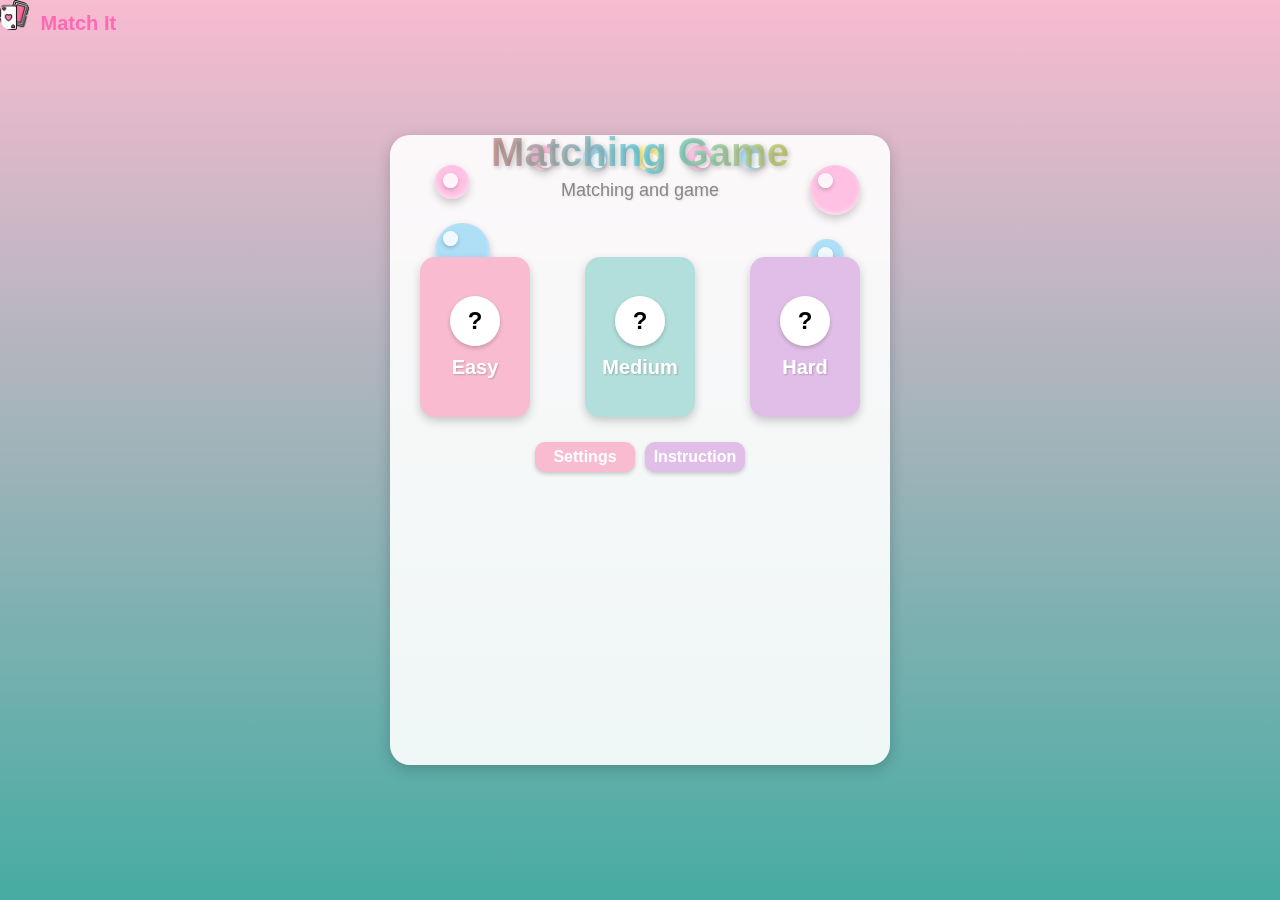
<file: index.html>
<!DOCTYPE html>
<html lang="en">
  <head>
    <meta charset="UTF-8" />
    <meta name="viewport" content="width=device-width, initial-scale=1.0" />
    <title>Matching Game</title>
    <link
      href="https://fonts.googleapis.com/css2?family=Fredoka+One&display=swap"
      rel="stylesheet"
    />
    <link rel="stylesheet" href="css/main3.css" />
    <link rel="icon" type="image/x-icon" href="/images/favicon.ico" />
  </head>
  <body>
    <header>
      <span>
        <a href="index.html">
          <img src="images/ace-of-hearts.png" alt="Logo" class="logo" />
          Match It
        </a>
      </span>
    </header>
    <div class="background-bubbles"></div>
    <div class="container">
      <div class="new">
        <div class="column">
          <div class="bubbles2">
            <div class="bubble small pink"></div>
            <div class="bubble large blue"></div>
          </div>
          <div class="bubbles2">
            <div class="bubble medium pink"></div>
            <div class="bubble small blue"></div>
          </div>
        </div>
        <div class="bubbles">
          <div class="bubble pink"></div>
          <div class="bubble blue"></div>
          <div class="bubble yellow"></div>
          <div class="bubble pink"></div>
          <div class="bubble blue"></div>
        </div>
      </div>

      <div class="content">
        <div class="title">Matching Game</div>
        <div class="subtitle">Matching and game</div>
        <div class="buttons">
          <div id="easy" class="button pink">
            <div class="circle">?</div>
            <div class="button-text">Easy</div>
          </div>
          <div id="medium" class="button mint">
            <div class="circle">?</div>
            <div class="button-text">Medium</div>
          </div>
          <div id="hard" class="button lavender">
            <div class="circle">?</div>
            <div class="button-text">Hard</div>
          </div>
        </div>

        <div class="control-buttons">
          <div class="control-button" id="settings">Settings</div>
          <div
            class="control-button"
            style="background-color: #e1bee7"
            id="instruction"
          >
            Instruction
          </div>
        </div>
      </div>
    </div>
    <script src="js/main3.js"></script>
    <script type="module" src="js/sound2.js"></script>
    <script src="js/bubbles.js"></script>
  </body>
</html>
</file>
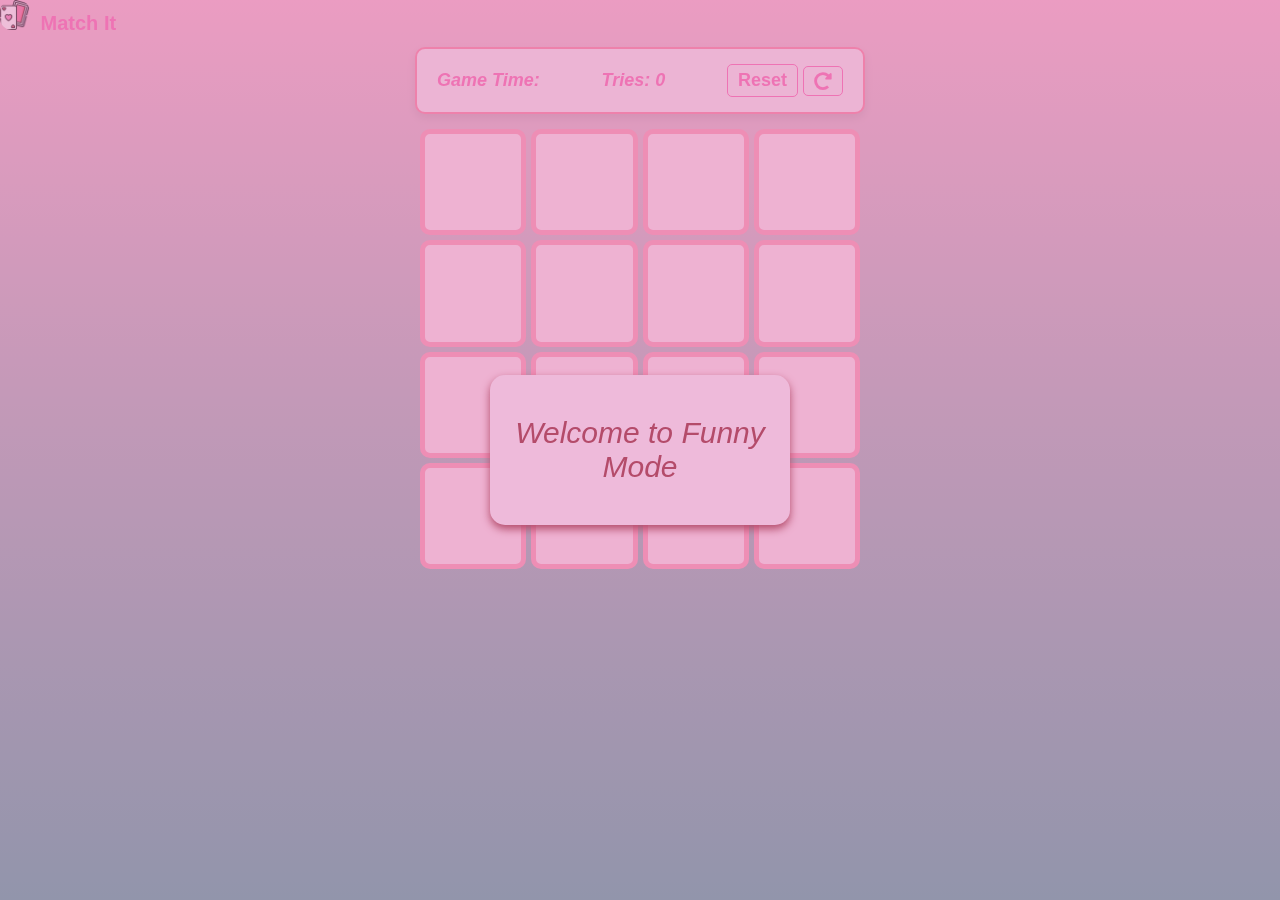
<file: easy.html>
<!DOCTYPE html>
<html lang="en">
  <head>
    <meta charset="UTF-8" />
    <meta name="viewport" content="width=device-width, initial-scale=1.0" />
    <title>matching game</title>
    <link rel="stylesheet" href="css/game.css" />
    <link
      href="https://cdnjs.cloudflare.com/ajax/libs/font-awesome/5.15.4/css/all.min.css"
      rel="stylesheet"
    />
    <link rel="icon" type="image/x-icon" href="/images/favicon.ico" />
  </head>
  <body>
    <div class="bubbles"></div>
    <header>
      <span>
        <a href="index.html">
          <img src="images/ace-of-hearts.png" alt="Logo" class="logo" />
          Match It
        </a>
      </span>
    </header>
    <div class="transperent-page">
      <button class="close-btn" onclick="transperentbackground()">
        Welcome to Funny Mode
      </button>
    </div>
    <div class="info-container">
      <div class="time">
        <p>Game Time:</p>
      </div>
      <div class="tries">
        <p>Tries:</p>
        <span>0</span>
      </div>
      <div class="Reset">
        <a href="easy.html"> Reset </a
        ><a href="easy.html"><i id="resetIcon" class="fas fa-redo-alt"></i></a>
      </div>
    </div>

    <div class="memory-game-blocks block4" id="gameBlocks"></div>

    <div class="win-popup" id="winPopup">
      <div class="win-content">
        <h1>🎉 Congratulations! 🎉</h1>
        <p id="winMessage"></p>
        <button id="playAgainBtn">Play Again</button>
      </div>
    </div>

    <script src="js/easy.js"></script>
    <script type="module" src="js/sound2.js"></script>
  </body>
</html>
</file>
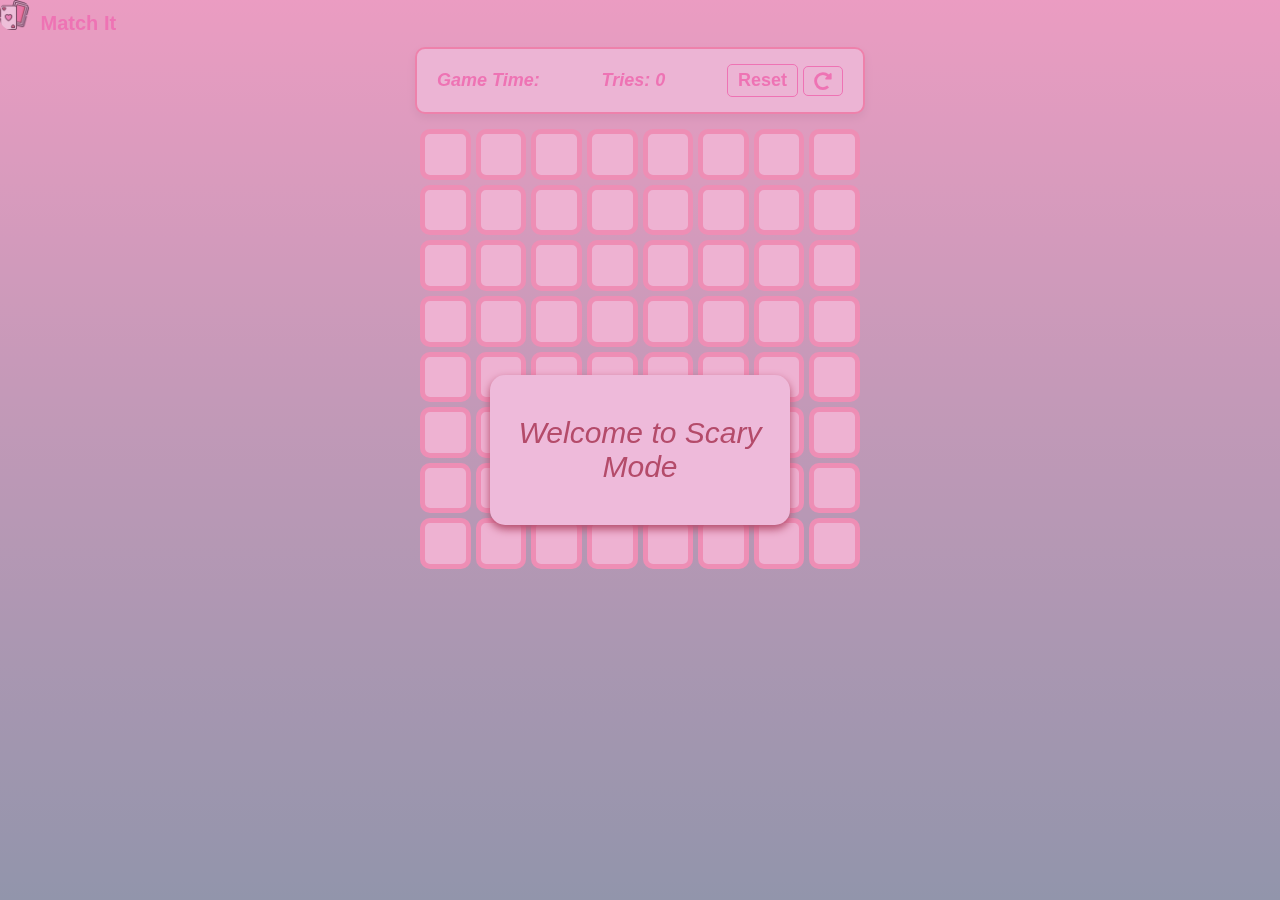
<file: hard.html>
<!DOCTYPE html>
<html lang="en">
  <head>
    <meta charset="UTF-8" />
    <meta name="viewport" content="width=device-width, initial-scale=1.0" />
    <title>matching game</title>
    <link rel="stylesheet" href="/css/game.css" />
    <link
      href="https://cdnjs.cloudflare.com/ajax/libs/font-awesome/5.15.4/css/all.min.css"
      rel="stylesheet"
    />
    <link rel="icon" type="image/x-icon" href="/images/favicon.ico" />
  </head>
  <body>
    <div class="transperent-page">
      <button class="close-btn" onclick="transperentbackground()">
        Welcome to Scary Mode
      </button>
    </div>
    <div class="bubbles"></div>
    <header>
      <span>
        <a href="index.html">
          <img src="images/ace-of-hearts.png" alt="Logo" class="logo" />
          Match It
        </a>
      </span>
    </header>
    <div class="info-container">
      <div class="time">
        <p>Game Time:</p>
      </div>
      <div class="tries">
        <p>Tries:</p>
        <span>0</span>
      </div>
      <div class="Reset">
        <a href="hard.html"> Reset </a>
        <a href="hard.html"><i id="resetIcon" class="fas fa-redo-alt"></i></a>
      </div>
    </div>
    <div class="memory-game-blocks block8" id="gameBlocks"></div>
    <div class="win-popup" id="winPopup">
      <div class="win-content">
        <h1>🎉 Congratulations! 🎉</h1>
        <p id="winMessage"></p>
        <button id="playAgainBtn">Play Again</button>
      </div>
    </div>
    <script src="js/hard.js"></script>
    <script type="module" src="js/sound2.js"></script>
  </body>
</html>
</file>
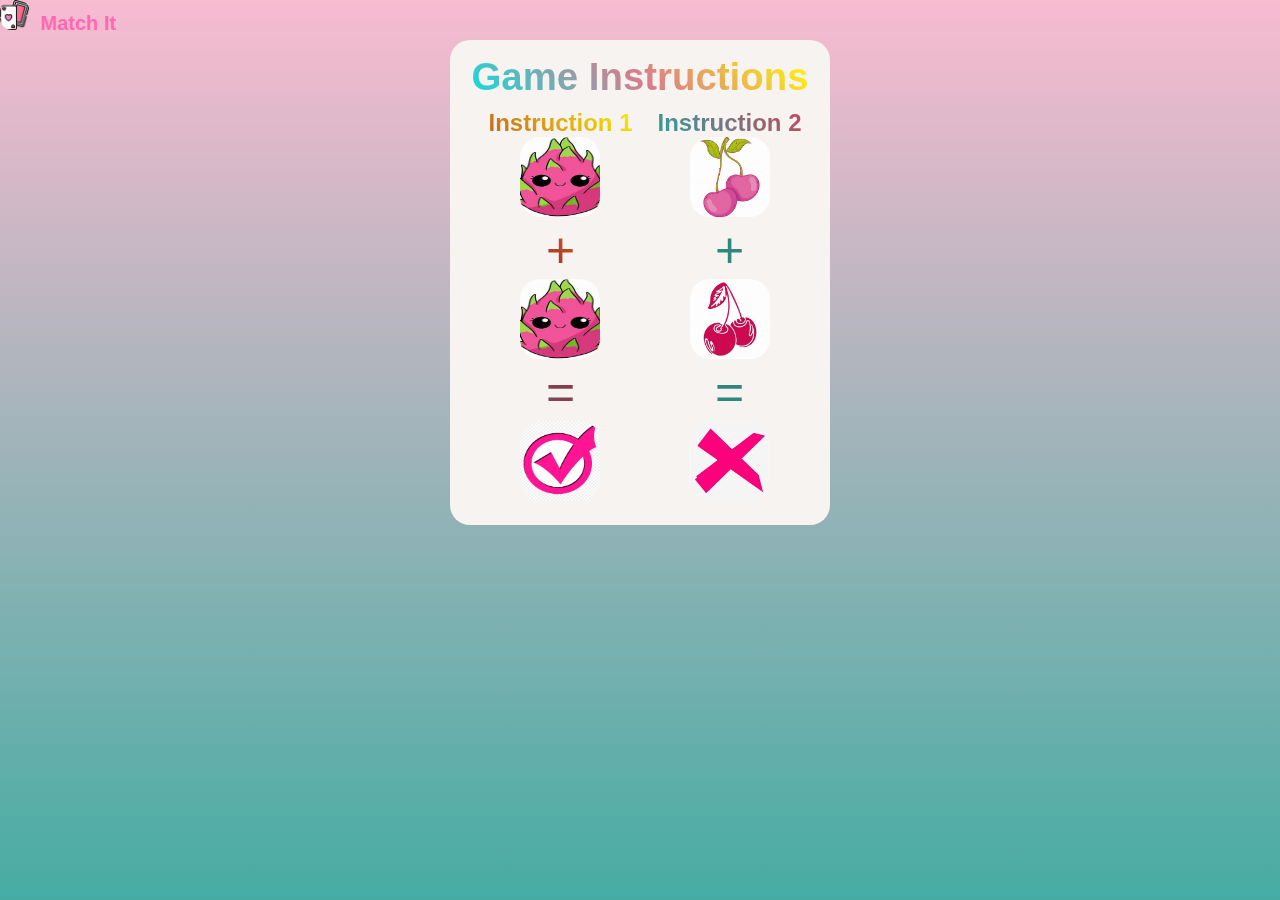
<file: instructions.html>
<!DOCTYPE html>
<html lang="en">
  <head>
    <meta charset="UTF-8" />
    <meta name="viewport" content="width=device-width, initial-scale=1.0" />
    <title>Instructions</title>
    <link rel="stylesheet" href="css/style2.css" />
    <link rel="icon" type="image/x-icon" href="/images/favicon.ico" />
  </head>
  <body>
    <header>
      <span>
        <a href="index.html">
          <img src="images/ace-of-hearts.png" alt="Logo" class="logo" />
          Match It
        </a>
      </span>
    </header>
    <div class="background-bubbles"></div>
    <div class="full-card">
      <div class="header"><h1>Game Instructions</h1></div>
      <div class="card-body">
        <div class="first-instruction">
          <h2>Instruction 1</h2>
          <div class="first-image">
            <img src="images/dragon.jpeg" alt="dragonfruit" />
          </div>
          <span>+</span>
          <div class="second-image">
            <img src="images/dragon.jpeg" alt="dragonfruit" />
          </div>
          <span>=</span>
          <div class="result-image">
            <img src="images/Right.png" alt="congrats" />
          </div>
        </div>
        <div class="seconed-instruction">
          <h2>Instruction 2</h2>
          <div class="first-image">
            <img src="images/download.jpeg" alt="rassperry" />
          </div>
          <span>+</span>
          <div class="second-image">
            <img src="images/download (1).jpeg" alt="rassperry" />
          </div>
          <span>=</span>
          <div class="result-image">
            <img src="images/wrong.jpeg" alt="" />
          </div>
        </div>
      </div>
    </div>
    <script src="js/bubbles.js"></script>
    <script type="module" src="js/sound2.js"></script>
  </body>
</html>
</file>
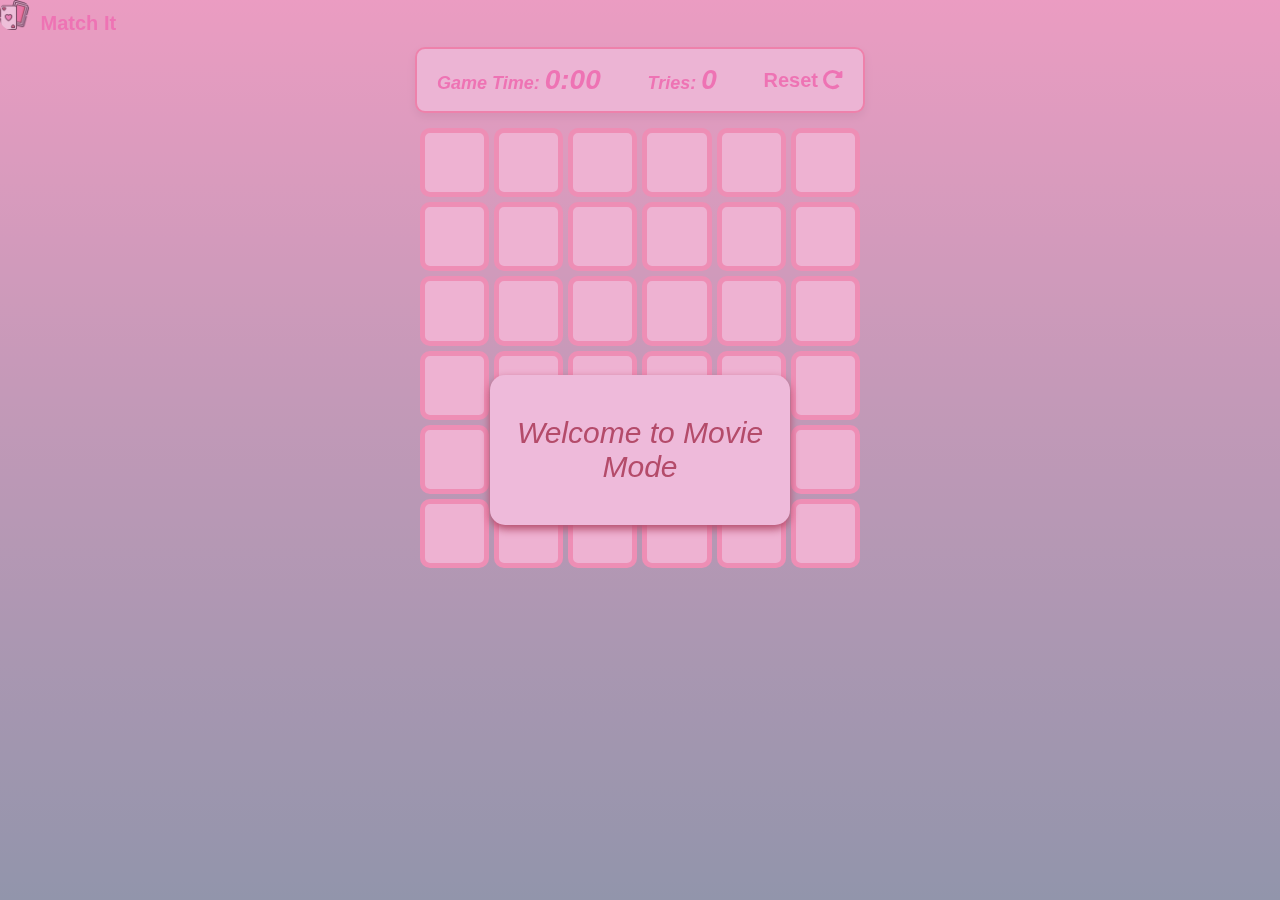
<file: intermediate.html>
<!DOCTYPE html>
<html lang="en">
  <head>
    <meta charset="UTF-8" />
    <meta name="viewport" content="width=device-width, initial-scale=1.0" />
    <title>Matching Game</title>
    <link rel="stylesheet" href="css/game.css" />
    <link
      href="https://cdnjs.cloudflare.com/ajax/libs/font-awesome/5.15.4/css/all.min.css"
      rel="stylesheet"
    />
    <link rel="icon" type="image/x-icon" href="/images/favicon.ico" />
  </head>
  <body>
    <div class="transperent-page">
      <button class="close-btn" onclick="transperentbackground()">
        Welcome to Movie Mode
      </button>
    </div>
    <div class="bubbles"></div>

    <header>
      <span>
        <a href="index.html">
          <img src="images/ace-of-hearts.png" alt="Logo" class="logo" />
          Match It
        </a>
      </span>
    </header>

    <div class="info-container">
      <div class="time">
        <p>Game Time: <span id="timer">0:00</span></p>
      </div>
      <div class="tries">
        <p>Tries: <span id="tries-count">0</span></p>
      </div>
      <div class="reset">
        <a href="intermediate.html" id="resetBtn">Reset</a>
        <a href="intermediate.html" class="reset-icon"
          ><i class="fas fa-redo-alt"></i
        ></a>
      </div>
    </div>

    <div class="memory-game-blocks block6" id="gameBlocks"></div>

    <div class="win-popup" id="winPopup">
      <div class="win-content">
        <h1>🎉 Congratulations! 🎉</h1>
        <p id="winMessage"></p>
        <button id="playAgainBtn">Play Again</button>
      </div>
    </div>

    <script src="js/intermediate.js"></script>
    <script type="module" src="js/sound2.js"></script>
  </body>
</html>
</file>
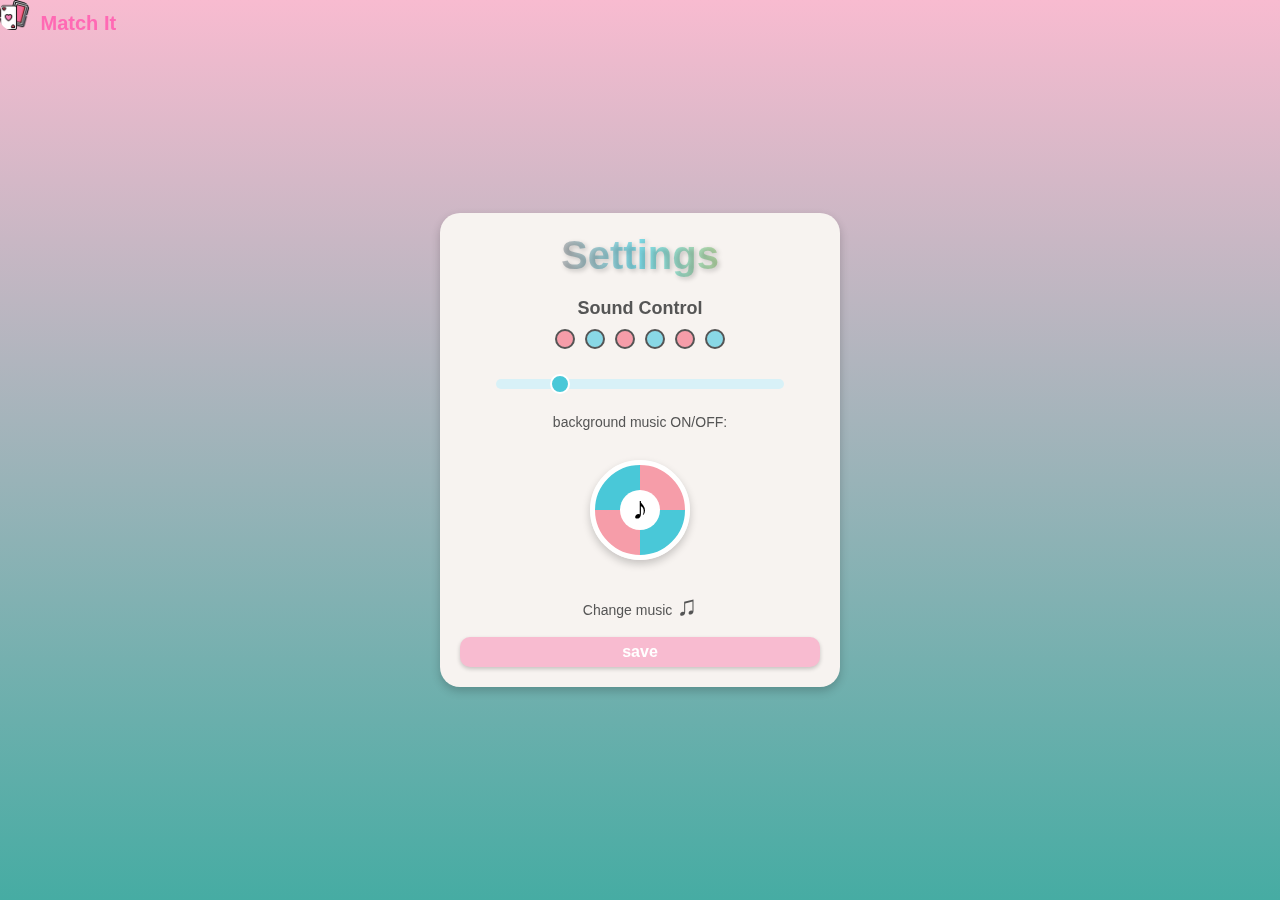
<file: settings.html>
<!DOCTYPE html>
<html lang="en">
  <head>
    <meta charset="UTF-8" />
    <meta name="viewport" content="width=device-width, initial-scale=1.0" />
    <title>Settings</title>
    <link rel="stylesheet" href="css/style.css" />
    <link rel="icon" type="image/x-icon" href="/images/favicon.ico" />
  </head>
  <body>
    <header>
      <span>
        <a href="index.html">
          <img src="images/ace-of-hearts.png" alt="Logo" class="logo" />
          Match It
        </a>
      </span>
    </header>
    <div class="background-bubbles"></div>
    <div class="settings-panel container">
      <h1 class="settings-title">Settings</h1>
      <div class="sound-control">
        <h2>Sound Control</h2>
        <div class="sound-buttons">
          <button class="sound-circle"></button>
          <button class="sound-circle"></button>
          <button class="sound-circle"></button>
          <button class="sound-circle"></button>
          <button class="sound-circle"></button>
          <button class="sound-circle"></button>
        </div>
      </div>

      <div class="slider-section">
        <input
          type="range"
          min="0"
          max="100"
          value="20"
          class="slider"
          id="background-music"
        />
        <p>background music ON/OFF:</p>
      </div>

      <div class="circle-control" id="circle-control">
        <div class="circle-btn"></div>
      </div>
      <p>Change music <span>♫</span></p>

      <div class="control-button" id="save">save</div>
    </div>
    <script src="js/bubbles.js"></script>
    <script type="module" src="js/main.js"></script>
  </body>
</html>
</file>
<file: css/main3.css>
* {
  margin: 0;
  padding: 0;
  box-sizing: border-box;
}

body {
  font-family: "Arial", sans-serif;
  background: linear-gradient(180deg, #ffd1dc, #c6e2ff, #fff9c4);
  display: flex;
  justify-content: center;
  align-items: center;
  height: 100vh;
  overflow: hidden;
}
header {
  position: fixed;
  top: 0;
  left: 0;
}
span {
  font-family: "Wendy One", sans-serif;
  font-size: 28px;
}

.logo {
  width: 30px;
  height: 30px;
  margin-right: 5px;
  border-radius: 40%;
}
a {
  font-family: "Wendy One", sans-serif;
  text-decoration: none;
  color: #ff69b4;
  font-weight: bold;
  transition: color 0.3s;
  display: inline-block;
  font-size: 20px;
}

/* Animated Background Bubbles */
.background-bubbles {
  position: fixed;
  top: 0;
  left: 0;
  width: 100%;
  height: 100%;
  z-index: -1;
  overflow: hidden;
  background: linear-gradient(to bottom, #f8bbd0, #46aca3);
}

.background-bubbles span {
  position: absolute;
  bottom: -50px;
  width: 20px;
  height: 20px;
  background-color: rgba(255, 255, 255, 0.5);
  border-radius: 50%;
  animation: rise 8s infinite ease-in-out;
}

@keyframes rise {
  0% {
    transform: translateY(0) scale(1);
  }
  50% {
    transform: translateY(-50vh) scale(1.2);
  }
  100% {
    transform: translateY(-100vh) scale(0.8);
    opacity: 0;
  }
}

/* Container */
.container {
  text-align: center;
  padding: 30px;
  border-radius: 20px;
  background-color: rgba(255, 255, 255, 0.9);
  box-shadow: 0 4px 15px rgba(0, 0, 0, 0.2);
  position: relative;
  width: 95%;
  height: 70%;
  max-width: 500px;
  border: solid 3px linear-gradient(to bottom, #f8bbd0, #46aca3);
  z-index: 1; /* Ensure it's above the background bubbles */
}

/* Card Bubbles */
.circle {
  width: 50px;
  height: 50px;
  border-radius: 50%;
  background-color: #ffffff;
  display: flex;
  justify-content: center;
  align-items: center;
  font-size: 24px;
  font-weight: bold;
  color: #000;
  box-shadow: 0 2px 4px rgba(0, 0, 0, 0.2),
    inset 0 -2px 4px rgba(255, 255, 255, 0.7);
  z-index: 2; /* Ensure it appears above the container */
  position: relative;
}

/* Titles and Buttons */
.title {
  font-size: 40px;
  font-weight: bold;
  background: linear-gradient(to right, #ff8a80, #80deea, #ffd54f);
  -webkit-background-clip: text;
  -webkit-text-fill-color: transparent;
  text-shadow: 2px 2px 5px rgba(0, 0, 0, 0.2);
  margin-bottom: 5px;
}

.subtitle {
  font-size: 18px;
  color: #888888;
  margin-bottom: 20px;
  text-shadow: 1px 1px 2px rgba(0, 0, 0, 0.1);
}

.buttons {
  display: flex;
  justify-content: space-between;
  margin-top: 20px;
  gap: 15px;
}

.button {
  width: 110px;
  height: 160px;
  border-radius: 15px;
  display: flex;
  flex-direction: column;
  justify-content: center;
  align-items: center;
  box-shadow: 0 4px 10px rgba(0, 0, 0, 0.2);
  cursor: pointer;
  transition: transform 0.2s, box-shadow 0.2s;
  position: relative;
  margin-top: 4vh;
}

.button:hover {
  transform: translateY(-5px);
  box-shadow: 0 8px 20px rgba(0, 0, 0, 0.3);
}

.button.pink {
  background-color: #f8bbd0;
}

.button.mint {
  background-color: #b2dfdb;
}

.button.lavender {
  background-color: #e1bee7;
}

.button-text {
  font-size: 20px;
  font-weight: bold;
  color: #ffffff;
  margin-top: 10px;
  text-shadow: 1px 1px 2px rgba(0, 0, 0, 0.2);
}

.bubbles {
  display: flex;
  justify-content: center;
  flex-wrap: wrap;
  gap: 1.5rem;
}

.bubble {
  width: 50px;
  height: 50px;
  border-radius: 50%;
  position: relative;
  background-color: #ffc1e3;
  box-shadow: 0 4px 8px rgba(0, 0, 0, 0.2),
    inset 0 -4px 8px rgba(255, 255, 255, 0.5);
  margin-left: 1.2vw;
}

.bubble::after {
  content: "";
  position: absolute;
  top: 8px;
  left: 8px;
  width: 15px;
  height: 15px;
  border-radius: 50%;
  background-color: rgba(255, 255, 255, 0.8);
  box-shadow: 0 2px 4px rgba(0, 0, 0, 0.2),
    inset 0 -2px 4px rgba(255, 255, 255, 0.5);
}

.bubble.blue {
  background-color: #aedff7;
}

.bubble.yellow {
  background-color: #fff59d;
}

.column {
  display: flex;
  justify-content: space-between;
  gap: 2rem;
  margin-bottom: 2rem;
}

.bubbles2 {
  display: flex;
  flex-direction: column;
  gap: 1.5rem;
}

.bubble.small {
  width: 34px;
  height: 34px;
}

.bubble.medium {
  width: 50px;
  height: 50px;
}

.bubble.large {
  width: 55px;
  height: 55px;
}

/* الفقاعات الزخرفية */
.bubbles {
  position: absolute;
  top: 10px;
  left: 50%;
  transform: translateX(-50%);
  display: flex;
  gap: 12px;
}

.bubble {
  width: 25px;
  height: 25px;
  border-radius: 50%;
  background-color: #ffc1e3;
  box-shadow: 0 4px 8px rgba(0, 0, 0, 0.2),
    inset 0 -2px 4px rgba(255, 255, 255, 0.5);
}

.bubble.blue {
  background-color: #aedff7;
}

.bubble.yellow {
  background-color: #fff59d;
}

.content {
  position: relative;
  bottom: 20vh;
}

.control-buttons {
  display: flex;
  justify-content: center;
  gap: 10px;
  margin-top: 25px;
}

.control-button {
  width: 100px;
  height: 30px;
  background-color: #f8bbd0;
  border-radius: 10px;
  box-shadow: 0 2px 4px rgba(0, 0, 0, 0.2);
  display: flex;
  justify-content: center;
  align-items: center;
  font-size: 16px;
  font-weight: bold;
  color: #ffffff;
  cursor: pointer;
  transition: background-color 0.2s;
}

.control-button:hover {
  background-color: #f48fb1;
}
#instruction:hover {
  background-color: #d596e1 !important;
}

.bubbles .bubble {
  animation: scaleAnimation 4s ease-in-out infinite;
}

@keyframes scaleAnimation {
  0% {
    transform: scale(1);
    opacity: 1;
  }
  50% {
    transform: scale(1.5);
    opacity: 0.8;
  }
  100% {
    transform: scale(1);
    opacity: 1;
  }
}

.bubble.blue {
  background-color: #aedff7;
}

.bubble.yellow {
  background-color: #fff59d;
}

.bubble:nth-child(1) {
  animation-delay: 0s;
}

.bubble:nth-child(2) {
  animation-delay: 1s;
}

.bubble:nth-child(3) {
  animation-delay: 2s;
}

.bubble:nth-child(4) {
  animation-delay: 3s;
}

.bubble:nth-child(5) {
  animation-delay: 4s;
}
</file>
<file: css/game.css>
* {
  box-sizing: border-box;
  margin: 0;
  padding: 0;
}
body {
  background: linear-gradient(to bottom, #f8bbd0, #46aca3);
  font-family: "Arial", sans-serif;
}

span {
  font-family: "Wendy One", sans-serif;
  font-size: 28px;
}

.logo {
  width: 30px;
  height: 30px;
  margin-right: 5px;
  border-radius: 40%;
}
a {
  font-family: "Wendy One", sans-serif;
  text-decoration: none;
  color: #ff69b4;
  font-weight: bold;
  transition: color 0.3s;
  display: inline-block;
  font-size: 20px;
}

.Reset > a {
  all: unset;
  color: #ff69b4;
  font-size: 24px;
  font-weight: bold;
  cursor: pointer;
  width: 50px;
  height: 50px;
  border-radius: 10%;
  transition: color 0.3s;
}

/* Info Container */
.info-container {
  width: calc(100% - 20px);
  max-width: 450px;
  margin: 10px auto;
  background-color: #fbeaf4;
  padding: 15px 20px;
  font-size: 18px;
  border-radius: 10px;
  box-shadow: 0px 4px 8px rgba(0, 0, 0, 0.1);
  border: 2px solid #ff85a2;
  display: flex;
  justify-content: space-between;
  align-items: center;
  gap: 10px;
}
.info-container .tries,
.info-container .time {
  font-size: 18px;
  font-style: italic;
  color: #ff69b4;
  font-weight: bold;
  display: flex;
  align-items: center;
  gap: 5px;
}

/* Reset */
.Reset {
  display: flex;
  align-items: center;
  gap: 5px;
}
.tries > span {
  font-size: 18px;
}
.Reset > a {
  all: unset;
  color: #ff69b4;
  font-size: 18px;
  font-weight: bold;
  cursor: pointer;
  display: inline-flex;
  padding: 5px 10px;
  border-radius: 5px;
  border: 1px solid #ff69b4;
  text-align: center;
  transition: all 0.3s ease;
  background-color: transparent;
}

.Reset > a:hover {
  color: white;
  background-color: #ff69b4;
  border-color: #ff85a2;
}

.Reset .icon {
  width: 16px;
  height: 16px;
  display: inline-block;
}

.Reset .icon img {
  width: 100%;
  height: auto;
  object-fit: contain;
}

.block4 {
  grid-template-columns: repeat(4, 1fr);
}
.block6 {
  grid-template-columns: repeat(6, 1fr);
}
.block8 {
  grid-template-columns: repeat(8, 1fr);
}
.memory-game-blocks {
  display: grid;
  gap: 5px;
  max-width: 450px;
  margin: 10px auto;
  padding: 5px;
}
.memory-game-blocks.no-clicking {
  pointer-events: none;
}

.memory-game-blocks .game-block {
  width: 100%;
  height: 0;
  padding-bottom: 100%;
  position: relative;
  transform-style: preserve-3d;
  transition: transform 0.5s;
  cursor: pointer;
  border-radius: 10px;
}

.memory-game-blocks .game-block .face {
  position: absolute;
  top: 0;
  left: 0;
  width: 100%;
  height: 100%;
  backface-visibility: hidden;
  border: 5px solid #ff85a2be;
  border-radius: 10px;
  display: flex;
  justify-content: center;
  align-items: center;
  overflow: hidden;
}

.memory-game-blocks .game-block .front {
  background-color: #ffe6f0;
  color: white;
  font-size: 30px;
  display: flex;
  justify-content: center;
  align-items: center;
}

.memory-game-blocks .game-block .back {
  background-color: #ffc4d6;
  transform: rotateY(180deg);
}
.memory-game-blocks .game-block.is-flipped {
  -webkit-transform: rotateY(180deg);
  -moz-transform: rotateY(180deg);
  transform: rotateY(180deg);
}
.memory-game-blocks .game-block.is-flipped:hover,
.back {
  -webkit-transform: rotateY(180deg);
  -moz-transform: rotateY(180deg);
  transform: rotateY(180deg);
}

.memory-game-blocks .game-block.has-match {
  transform: rotateY(180deg);
  pointer-events: none;
  animation: magic 0.8s;
  position: relative;
  z-index: 1;
}
@keyframes magic {
  0% {
    box-shadow: 0 0 5px pink, 0 0 10px pink, 0 0 15px hotpink, 0 0 20px pink,
      0 0 5px hotpink;
  }
  50% {
    box-shadow: 0 0 10px hotpink, 0 0 15px hotpink, 0 0 20px pink,
      0 0 30px hotpink, 0 0 10px pink;
  }
  100% {
    box-shadow: 0 0 5px pink, 0 0 10px pink, 0 0 15px hotpink, 0 0 20px pink,
      0 0 5px hotpink;
  }
}
/* design chiking */
.memory-game-blocks .game-block.is-error {
  transform: rotateY(180deg);
  pointer-events: none;
  animation: mageic2 0.8s;
  position: relative;
  z-index: 1;
}
@keyframes mageic2 {
  0% {
    box-shadow: 0 0 5px red, 0 0 5px red, 0 0 5px darkred, 0 0 5px red,
      0 0 5px darkred;
  }
  50% {
    box-shadow: 0 0 5px darkred, 0 0 5px darkred, 0 0 5px red, 0 0 10px darkred,
      0 0 10px red;
  }
  100% {
    box-shadow: 0 0 5px red, 0 0 5px red, 0 0 5px darkred, 0 0 10px red,
      0 0 5px darkred;
  }
}
.memory-game-blocks .game-block img {
  width: 80%;
  height: auto;
  border-radius: 5px;
}

.memory-game-blocks .game-block:hover {
  transform: scale(1.05);
}
.balloons-container {
  position: fixed;
  top: 0;
  left: 0;
  width: 100%;
  height: 100%;
  overflow: hidden;
  z-index: 9999;
  pointer-events: none;
}

.balloon {
  position: absolute;
  bottom: -100px;
  width: 50px;
  height: 70px;
  background: radial-gradient(circle at 50% 30%, #ff5f5f, #ff2e2e 70%);
  border-radius: 50% 50% 60% 60%;
  box-shadow: 0 4px 6px rgba(0, 0, 0, 0.1);
  animation: floatUp 6s linear infinite;
}

.balloon::after {
  content: "";
  position: absolute;
  bottom: -20px;
  left: 50%;
  width: 2px;
  height: 50px;
  background: #555;
  transform: translateX(-50%);
}

@keyframes floatUp {
  0% {
    transform: translateY(0) scale(1);
    opacity: 1;
  }
  50% {
    transform: translateY(-50vh) scale(1.1);
  }
  100% {
    transform: translateY(-100vh) scale(0.9);
    opacity: 0;
  }
}

.win-popup {
  position: fixed;
  top: 0;
  left: 0;
  width: 100%;
  height: 100%;
  background: rgba(0, 0, 0, 0.8);
  display: flex;
  justify-content: center;
  align-items: center;
  z-index: 1000;
  visibility: hidden;
  opacity: 0;
  transition: opacity 0.5s ease, visibility 0.5s ease;
}
.win-content {
  background: linear-gradient(135deg, #ffdf5e, #ff825c, #ff61d2);
  padding: 30px 50px;
  border-radius: 20px;
  box-shadow: 0 10px 30px rgba(255, 182, 193, 0.5);
  text-align: center;
  animation: popupBounce 0.6s ease-out;
  font-family: "Comic Sans MS", cursive;
}
@keyframes popupBounce {
  0% {
    transform: scale(0.5);
    opacity: 0;
  }
  60% {
    transform: scale(1.2);
    opacity: 1;
  }
  100% {
    transform: scale(1);
  }
}
.win-content h1 {
  font-size: 2.5rem;
  color: #ffffff;
  margin-bottom: 15px;
  text-shadow: 0px 0px 20px #ffdf5e, 0px 0px 40px #ff825c;
  animation: textGlow 1.5s infinite alternate;
}
@keyframes textGlow {
  0% {
    text-shadow: 0 0 10px #ffdf5e, 0 0 20px #ff825c, 0 0 30px #ff61d2;
  }
  100% {
    text-shadow: 0 0 20px #ffd700, 0 0 30px #ff6347, 0 0 40px #ff1493;
  }
}
.win-content p {
  font-size: 1.2rem;
  color: #ffffff;
  margin-bottom: 20px;
  text-shadow: 0 0 10px rgba(255, 255, 255, 0.5);
}
.win-content button {
  background: linear-gradient(135deg, #4dffdb, #3ba9ff);
  color: #fff;
  border: none;
  padding: 12px 25px;
  font-size: 1.2rem;
  border-radius: 50px;
  cursor: pointer;
  transition: transform 0.2s ease, background 0.3s ease;
  animation: buttonBounce 1.5s infinite;
}
.win-content button:hover {
  background: linear-gradient(135deg, #3ba9ff, #4dffdb);
  transform: scale(1.1);
}
@keyframes buttonBounce {
  0%,
  100% {
    transform: translateY(0);
  }
  50% {
    transform: translateY(-10px);
  }
}

.bubbles {
  position: fixed;
  top: 0;
  left: 0;
  width: 100%;
  height: 100%;
  z-index: -1;
  overflow: hidden;
  background: linear-gradient(to bottom, #f8bbd0, #46aca3);
}
.bubbles span {
  position: absolute;
  bottom: -100px;
  width: 20px;
  height: 20px;
  background-color: rgba(255, 255, 255, 0.5);
  border-radius: 50%;
  animation: rise 8s infinite ease-in-out;
  animation-delay: calc(-1s * var(--i));
}
.transperent-page {
  position: fixed;
  top: 0;
  left: 0;
  width: 100%;
  height: 100%;
  background-color: rgba(222, 126, 179, 0.5);
  display: flex;
  z-index: 9999;
  justify-content: center;
  align-items: center;
}
.close-btn {
  width: 300px;
  height: 150px;
  padding: 10px;
  background-color: #eebada;
  border: none;
  border-radius: 15px;
  box-shadow: 0 4px 8px;
  transition: 0.3s;
  font-size: 30px;
  color: #b44b6a;
  font-style: italic;
  cursor: pointer;
}
.close-btn:hover {
  transform: scale(1.1);
}

@keyframes rise {
  0% {
    transform: translateY(0) scale(1);
  }
  50% {
    transform: translateY(-50vh) scale(1.2);
  }
  100% {
    transform: translateY(-100vh) scale(0.8);
    opacity: 0;
  }
}
.bubbles span:nth-child(1) {
  left: 10%;
  width: 15px;
  height: 15px;
  background-color: #f8bbd0;
  --i: 0;
}
.bubbles span:nth-child(2) {
  left: 20%;
  width: 25px;
  height: 25px;
  background-color: #46aca3;
  --i: 1;
}
.bubbles span:nth-child(3) {
  left: 30%;
  width: 10px;
  height: 10px;
  background-color: #f8bbd0;
  --i: 2;
}
.bubbles span:nth-child(4) {
  left: 40%;
  width: 20px;
  height: 20px;
  background-color: #46aca3;
  --i: 3;
}
.bubbles span:nth-child(5) {
  left: 50%;
  width: 30px;
  height: 30px;
  background-color: #f8bbd0;
  --i: 4;
}
.bubbles span:nth-child(6) {
  left: 60%;
  width: 12px;
  height: 12px;
  background-color: #46aca3;
  --i: 5;
}
.bubbles span:nth-child(7) {
  left: 70%;
  width: 18px;
  height: 18px;
  background-color: #f8bbd0;
  --i: 6;
}
.bubbles span:nth-child(8) {
  left: 80%;
  width: 22px;
  height: 22px;
  background-color: #46aca3;
  --i: 7;
}
.bubbles span:nth-child(9) {
  left: 90%;
  width: 25px;
  height: 25px;
  background-color: #f8bbd0;
  --i: 8;
}
#winPopup {
  visibility: hidden;
  opacity: 0;
  transition: opacity 0.3s ease;
}

#winPopup.visible {
  visibility: visible;
  opacity: 1;
}
</file>
<file: css/style2.css>
@media (max-width: 480px) {
  .card-body {
    margin: 5px;
    justify-content: space-between;
    font-size: 14px;
  }

  .first-instruction,
  .seconed-instruction {
    flex-direction: column;
    justify-content: space-between;
  }
  img {
    width: 80px;
    height: 80px;
  }
  span {
    font-size: 16px;
  }
  .header > h1 {
    font-size: 22px;
  }
}
* {
  box-sizing: border-box;
  margin: 0;
  padding: 0;
  font-family: "Lucida Sans", "Lucida Sans Regular", "Lucida Grande",
    "Lucida Sans Unicode", Geneva, Verdana, sans-serif;
}
header {
  position: fixed;
  top: 0;
  left: 0;
}
header > span {
  font-family: "Wendy One", sans-serif;
  font-size: 28px;
  margin-bottom: 20px;
}

.logo {
  width: 30px;
  height: 30px;
  margin-right: 5px;
  border-radius: 40%;
}
header > span > a {
  font-family: "Wendy One", sans-serif;
  text-decoration: none;
  color: #ff69b4;
  font-weight: bold;
  transition: color 0.3s;
  display: inline-block;
  font-size: 20px;
}

.header {
  text-align: center;
  padding-top: 5px;
  background: linear-gradient(
    45deg,
    rgb(14, 222, 222),
    rgb(218, 123, 139),
    yellow
  ); /* Gradient mix */
  -webkit-background-clip: text;
  -webkit-text-fill-color: transparent; /* Make the text transparent to show the gradient */
  font-size: 1.2rem;
}

.full-card {
  display: flex;
  flex-direction: column;
  justify-content: center;
  align-items: center;
  background-color: #f7f3f0;
  margin: 40px auto 10px;
  padding: 10px;
  border-radius: 20px;
  max-width: 380px;
  box-shadow: 0px 4px 10px rgba(0, 0, 0, 0, 0.2);
}

.card-body {
  display: flex;
  align-items: center;
  max-height: 70%;
  justify-content: center;
  gap: 15px;
  background-color: linear-gradient(to bottom, #46aca3, #18615b);
}
.first-instruction {
  display: flex;
  flex-direction: column;
  align-items: center;
  border-radius: 15px;
  padding: 10px;
}
img {
  border-radius: 20px;
  width: 80px;
  height: 80px;
}
img:hover {
  cursor: pointer;
  transform: scale(1.1);
}
.first-instruction:first-child {
  background: linear-gradient(45deg, rgb(46, 160, 160), #a51830, yellow);
  -webkit-background-clip: text; /* Clip the gradient to the text */
  -webkit-text-fill-color: transparent;
}
span {
  font-size: 50px;
  color: #0f7367d9;
}
.seconed-instruction {
  display: flex;
  flex-direction: column;
  align-items: center;
}
.seconed-instruction > h2 {
  background: linear-gradient(45deg, rgb(46, 160, 160), rgb(197, 71, 92));
  /* Gradient mix */
  -webkit-background-clip: text; /* Clip the gradient to the text */
  -webkit-text-fill-color: transparent;
}
.seconed-instruction > h3 {
  color: #0f7367d9;
}

.background-bubbles {
  position: fixed;
  top: 0;
  left: 0;
  width: 100%;
  height: 100%;
  z-index: -1;
  overflow: hidden;
  background: linear-gradient(to bottom, #f8bbd0, #46aca3);
}
.background-bubbles span {
  position: absolute;
  bottom: -50px;
  width: 20px;
  height: 20px;
  background-color: rgba(255, 255, 255, 0.5);
  border-radius: 50%;
  animation: rise 8s infinite ease-in-out;
}
@keyframes rise {
  0% {
    transform: translateY(0) scale(1);
  }
  50% {
    transform: translateY(-50vh) scale(1.2);
  }
  100% {
    transform: translateY(-100vh) scale(0.8);
    opacity: 0;
  }
}
</file>
<file: css/style.css>
* {
  box-sizing: border-box;
  margin: 0;
  padding: 0;
}
:root {
  --background-main-color: #d79cb3;
  --panel-color: #f7f3f0;
  --custom-pink-color: #f69da9;
  --custom-cyan-color: #49c8d8;
}
body {
  font-family: "Droid Sans", sans-serif;
  height: 100vh;
  display: flex;
  align-items: center;
}
.background-bubbles {
  position: fixed;
  top: 0;
  left: 0;
  width: 100%;
  height: 100%;
  z-index: -1; /* Keep it behind everything */
  overflow: hidden;
  background: linear-gradient(to bottom, #f8bbd0, #46aca3);
}
.background-bubbles span {
  position: absolute;
  bottom: -50px;
  width: 20px;
  height: 20px;
  background-color: rgba(255, 255, 255, 0.5);
  border-radius: 50%;
  animation: rise 8s infinite ease-in-out;
}
@keyframes rise {
  0% {
    transform: translateY(0) scale(1);
  }
  50% {
    transform: translateY(-50vh) scale(1.2);
  }
  100% {
    transform: translateY(-100vh) scale(0.8);
    opacity: 0;
  }
}
.settings-panel {
  margin: 20px auto;
  background-color: var(--panel-color);
  border-radius: 20px;
  padding: 20px;
  width: 400px;
  box-shadow: 0 4px 10px rgba(0, 0, 0, 0.2);
  text-align: center;
}
header {
  position: fixed;
  top: 0;
  left: 0;
}
span {
  font-family: "Wendy One", sans-serif;
  font-size: 28px;
}

.logo {
  width: 30px;
  height: 30px;
  margin-right: 5px;
  border-radius: 40%;
}
a {
  font-family: "Wendy One", sans-serif;
  text-decoration: none;
  color: #ff69b4;
  font-weight: bold;
  transition: color 0.3s;
  display: inline-block;
  font-size: 20px;
}
#save {
  height: 30px;
  background-color: #f8bbd0;
  border-radius: 10px;
  box-shadow: 0 2px 4px rgba(0, 0, 0, 0.2);
  display: flex;
  justify-content: center;
  align-items: center;
  font-size: 16px;
  font-weight: bold;
  color: #ffffff;
  cursor: pointer;
  transition: background-color 0.2s;
}
#save:hover {
  background-color: #d596e1 !important;
}
@media (max-width: 480px) {
  .container {
    width: 300px;
  }
}
@media (min-width: 421px) and (max-width: 767px) {
  .container {
    max-width: 80%;
  }
}

.settings-title {
  font-size: 40px;
  font-weight: bold;
  background: linear-gradient(to right, #ff8a80, #80deea, #ffd54f);
  -webkit-background-clip: text;
  -webkit-text-fill-color: transparent;
  text-shadow: 2px 2px 5px rgba(0, 0, 0, 0.2);
  margin-bottom: 20px;
}

h2 {
  font-size: 18px;
  color: #555;
  margin-bottom: 10px;
}

/* Sound Control Buttons */
.sound-buttons {
  display: flex;
  justify-content: center;
  gap: 10px;
  margin-bottom: 20px;
}

.sound-circle {
  width: 20px;
  height: 20px;
  border-radius: 50%;
  background-color: #89d8e6;
  border: 2px solid #555;
  cursor: pointer;
}

.sound-circle:nth-child(odd) {
  background-color: var(--custom-pink-color);
}

/* Slider */
.slider-section {
  margin: 20px 0;
}

.slider {
  -webkit-appearance: none;
  background-color: #d8f1f7;
  border-radius: 10px;
  height: 10px;
  position: relative;
  margin: 10px auto;
  width: 80%;
  -webkit-transition: 0.2s;
  transition: opacity 0.2s;
}

.slider:hover {
  background: #89d8e6;
}

.slider::-webkit-slider-thumb {
  -webkit-appearance: none;
  appearance: none;
  width: 20px;
  height: 20px;
  border-radius: 50%;
  background: #49c8d8;
  border: 2px solid #fff;
  cursor: pointer;
}

.slider::-moz-range-thumb {
  width: 20px;
  height: 20px;
  border-radius: 50%;
  background: #49c8d8;
  border: 2px solid #fff;
  cursor: pointer;
}

/* Circular btn Control */
.circle-control {
  margin: 30px 0;
  display: flex;
  justify-content: center;
}

.circle-btn {
  width: 100px;
  height: 100px;
  background: conic-gradient(
    var(--custom-pink-color) 0% 25%,
    var(--custom-cyan-color) 25% 50%,
    var(--custom-pink-color) 50% 75%,
    var(--custom-cyan-color) 75% 100%
  );
  border-radius: 50%;
  border: 5px solid #fff;
  box-shadow: 0 4px 8px rgba(0, 0, 0, 0.2);
  position: relative;
  cursor: pointer;
}
.circle-btn:hover {
  animation: spin 2s infinite linear;
}
@keyframes spin {
  0% {
    transform: rotate(0deg) scale(1);
  }
  50% {
    transform: rotate(180deg) scale(1.2);
  }
  100% {
    transform: rotate(360deg) scale(1);
  }
}
.circle-btn::before {
  font-size: xx-large;
  content: "♪";
  width: 40px;
  height: 40px;
  background-color: #fff;
  border-radius: 50%;
  position: absolute;
  top: 50%;
  left: 50%;
  transform: translate(-50%, -50%);
}

p {
  font-size: 14px;
  color: #555;
  margin: 15px 0;
}
</file>
